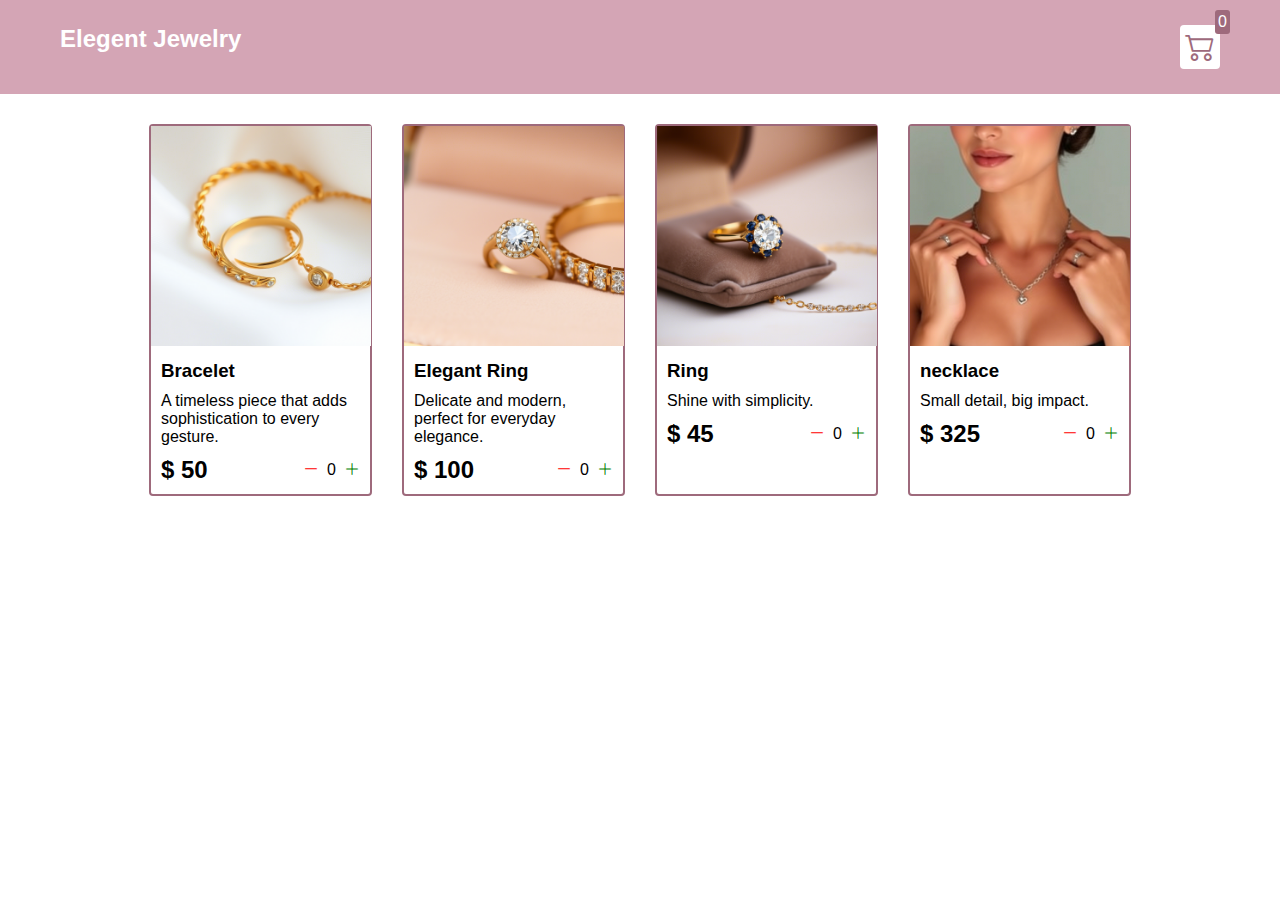
<file: index.html>
<!DOCTYPE html>
<html lang="en">

<head>
  <meta charset="UTF-8">
  <meta http-equiv="X-UA-Compatible" content="IE=edge">
  <meta name="viewport" content="width=device-width, initial-scale=1.0">
  <title>Elegent Jewerly</title>
  <link rel="stylesheet" href="style.css"> 
  <link rel="stylesheet" href="https://cdn.jsdelivr.net/npm/bootstrap-icons@1.8.1/font/bootstrap-icons.css">
</head>

<body>
  <div class="navbar">
    <a href="index.html">
      <h2>Elegent Jewelry</h2>
    </a>

    <a href="cart.html">
      <div class="cart">
        <i class="bi bi-cart2"></i>
        <div id="cartAmount" class="cartAmount">0</div>
      </div>
    </a>

  </div>

  <div class="shop" id="shop">

  </div>

  
 <script src="Data.js"></script> 
 <script src="main.js"></script> 
</body>


</html>
</file>
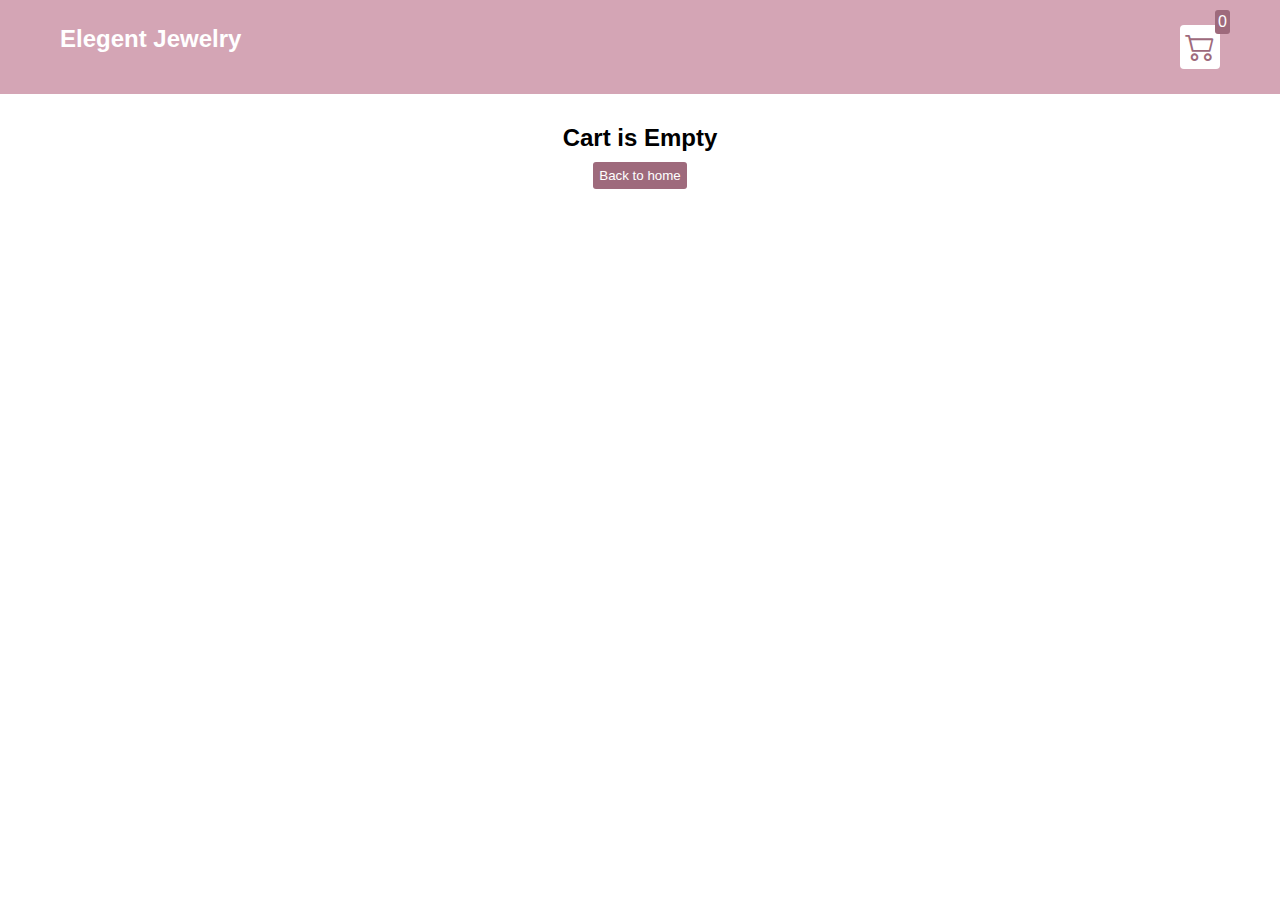
<file: cart.html>
<!DOCTYPE html>
<html lang="en">

<head>
  <meta charset="UTF-8">
  <meta http-equiv="X-UA-Compatible" content="IE=edge">
  <meta name="viewport" content="width=device-width, initial-scale=1.0">
  <title>Elegent Jewerly</title>
  <link rel="stylesheet" href="style.css">
  <link rel="stylesheet" href="https://cdn.jsdelivr.net/npm/bootstrap-icons@1.8.1/font/bootstrap-icons.css">
</head>

<body>
  <div class="navbar">
    <a href="index.html">
      <h2>Elegent Jewelry</h2>
    </a>

    <a href="cart.html">
      <div class="cart">
        <i class="bi bi-cart2"></i>
        <div id="cartAmount" class="cartAmount">0</div>
      </div>
    </a>

  </div>

  <div id="label" class="text-center"></div>

  <div class="shopping-cart" id="shopping-cart"></div>

  <script src="Data.js"></script>
<script src="cart.js"></script>
</body>

</html>
</file>
<file: style.css>
/**
* ! Changing default styles of the browser
**/

* {
  margin: 0;
  padding: 0;
  box-sizing: border-box;
}

body {
  font-family: sans-serif;
}

i {
  cursor: pointer;
}

a {
  text-decoration: none;
  color: white;
}

/**
* ! Navbar STyles are here
**/

.navbar {
  display: flex;
  flex-direction: row;
  justify-content: space-between;
  background-color: #d4a5b5;
  color: white;
  padding: 25px 60px;
  margin-bottom: 30px;
}

.cart {
  position: relative;
  background-color: #fff;
  color: #9e6a7c;;
  font-size: 30px;
  padding: 5px;
  border-radius: 4px;
}

.cartAmount {
  position: absolute;
  top: -15px;
  right: -10px;
  font-size: 16px;
  background-color: #9e6a7c;
  color: white;
  padding: 3px;
  border-radius: 3px;
}

/**
* ! Shop items styles are here
**/

.shop {
  display: grid;
  grid-template-columns: repeat(4, 223px);
  gap: 30px;
  justify-content: center;
}

@media (max-width: 1000px) {
  .shop {
    grid-template-columns: repeat(2, 223px);
  }
}

@media (max-width: 500px) {
  .shop {
    grid-template-columns: repeat(1, 223px);
  }
}

.item {
  border: 2px solid #9e6a7c;
  border-radius: 4px;
}

.details {
  display: flex;
  flex-direction: column;
  padding: 10px;
  gap: 10px;
}

.price-quantity {
  display: flex;
  flex-direction: row;
  justify-content: space-between;
  align-items: center;
}

.buttons {
  display: flex;
  flex-direction: row;
  gap: 8px;
  font-size: 16px;
}

.bi-dash-lg {
  color: red;
}

.bi-plus-lg {
  color: green;
}

/**
* ! style rules for label and some buttons
**/

.text-center {
  text-align: center;
  margin-bottom: 20px;
}

.HomeBtn,
.checkout,
.removeAll {
  background-color: #9e6a7c;
  color: white;
  border: none;
  padding: 6px;
  border-radius: 3px;
  cursor: pointer;
  margin-top: 10px;
}

.checkout {
  background-color: #d4a5b5;
}
.removeAll {
  background-color:  #9e6a7c;
}
.bi-x-lg {
  color: red;
  font-weight: bold;
}

/**
* ! style rules for shopping-cart
**/

.shopping-cart {
  display: grid;
  grid-template-columns: repeat(1, 320px);
  justify-content: center;
  gap: 15px;
}

/**
* ! style rules for cart-item
**/

.cart-item {
  border: 2px solid  #9e6a7c;
  border-radius: 5px;
  display: flex;
}

.title-price-x {
  width: 195px;
  display: flex;
  align-items: center;
  justify-content: space-between;
  /* border: 2px solid red; */
}

.title-price {
  display: flex;
  align-items: center;
  gap: 10px;
}

.cart-item-price {
  background-color:  #9e6a7c;
  color: white;
  border-radius: 4px;
  padding: 3px 6px;
}
</file>
